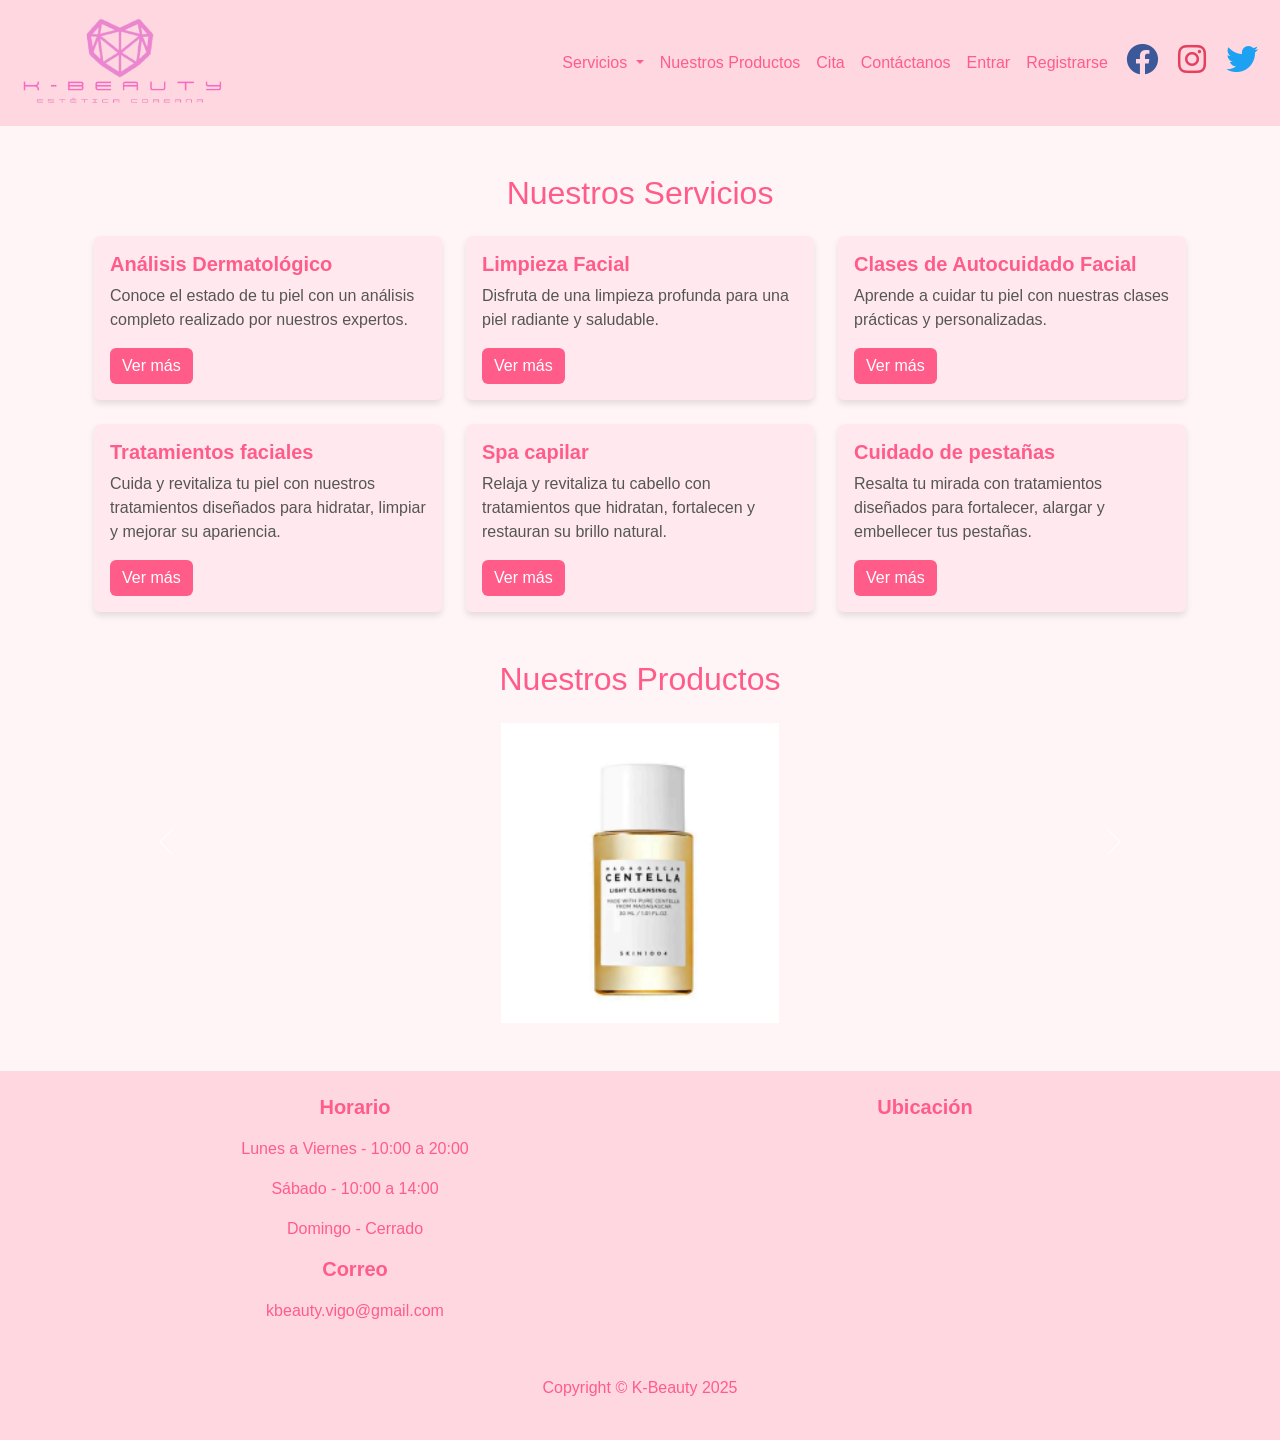
<file: index.html>
<!DOCTYPE html>
<html lang="en">

<head>
    <meta charset="UTF-8">
    <meta name="viewport" content="width=device-width, initial-scale=1.0">
    <title>K-Beauty</title>
    <link href="https://cdn.jsdelivr.net/npm/bootstrap@5.3.2/dist/css/bootstrap.min.css" rel="stylesheet">
    <link rel="stylesheet" href="styles.css">
    <link rel="stylesheet" href="https://cdnjs.cloudflare.com/ajax/libs/font-awesome/6.0.0-beta3/css/all.min.css">
</head>

<body>
    
    <nav class="navbar navbar-expand-lg navbar-light">
        <div class="container-fluid">
            <a class="navbar-brand" href="#">
                <img src="logo.png" alt="K-Beauty Logo" width="225" height="100">
            </a>
            <button class="navbar-toggler" type="button" data-bs-toggle="collapse" data-bs-target="#navbarNav"
                aria-controls="navbarNav" aria-expanded="false" aria-label="Toggle navigation">
                <span class="navbar-toggler-icon"></span>
            </button>
            <div class="collapse navbar-collapse" id="navbarNav">
                <ul class="navbar-nav ms-auto">
                    <li class="nav-item dropdown">
                        <a class="nav-link dropdown-toggle" href="#" id="facialDropdown" role="button"
                            data-bs-toggle="dropdown" aria-expanded="false">
                            Servicios
                        </a>
                        <ul class="dropdown-menu" aria-labelledby="facialDropdown">
                            <li><a class="dropdown-item" href="servicios.html">Análisis dermatológica</a></li>
                            <li><a class="dropdown-item" href="servicios.html">Limpieza facial</a></li>
                            <li><a class="dropdown-item" href="servicios.html">Clases de autocuidado facial</a></li>
                            <li><a class="dropdown-item" href="servicios.html">Tratamientos faciales</a></li>
                            <li><a class="dropdown-item" href="servicios.html">Spa capilar</a></li>
                            <li><a class="dropdown-item" href="servicios.html">Cuidado de pestañas</a></li>
                            
                        </ul>
                    </li>
                    <li class="nav-item ">
                        <a class="nav-link" href="productos.html">Nuestros Productos</a>

                    </li>
                    <li class="nav-item"><a class="nav-link" href="cita.html">Cita</a></li>
                    <li class="nav-item"><a class="nav-link" href="#footer">Contáctanos</a></li>
                    <li class="nav-item"><a class="nav-link" href="login.html">Entrar</a></li>
                    <li class="nav-item"><a class="nav-link" href="register.html">Registrarse</a></li>
                    <li class="nav-item"> <a href="https://facebook.com" target="_blank">
                            <i class="fab fa-facebook fa-2x" style="color: #3b5998; margin: 0 10px;"></i>
                        </a></li>
                    <li class="nav-item"><a href="https://instagram.com" target="_blank">
                            <i class="fab fa-instagram fa-2x" style="color: #E4405F; margin: 0 10px;"></i>
                        </a></li>
                    <li class="nav-item"> <a href="https://twitter.com" target="_blank">
                            <i class="fab fa-twitter fa-2x" style="color: #1DA1F2; margin: 0 10px;"></i>
                        </a></li>
                </ul>
            </div>
        </div>
    </nav>

   
    <div class="container my-5">
        
        <div class="container my-5">
            <h2 class="text-center mb-4">Nuestros Servicios</h2>
            <div class="row row-cols-1 row-cols-md-3 g-4">
                <div class="col">
                    <div class="card h-100">
                        
                        <div class="card-body">
                            <h5 class="card-title">Análisis Dermatológico</h5>
                            <p class="card-text">Conoce el estado de tu piel con un análisis completo realizado por nuestros expertos.</p>
                            <a href="servicios.html" class="btn btn-primary">Ver más</a>
                        </div>
                    </div>
                </div>
                <div class="col">
                    <div class="card h-100">
                        
                        <div class="card-body">
                            <h5 class="card-title">Limpieza Facial</h5>
                            <p class="card-text">Disfruta de una limpieza profunda para una piel radiante y saludable.</p>
                            <a href="servicios.html" class="btn btn-primary">Ver más</a>
                        </div>
                    </div>
                </div>
                <div class="col">
                    <div class="card h-100">
                        
                        <div class="card-body">
                            <h5 class="card-title">Clases de Autocuidado Facial</h5>
                            <p class="card-text">Aprende a cuidar tu piel con nuestras clases prácticas y personalizadas.</p>
                            <a href="servicios.html" class="btn btn-primary">Ver más</a>
                        </div>
                    </div>
                </div>
                <div class="col">
                    <div class="card h-100">
                        
                        <div class="card-body">
                            <h5 class="card-title">Tratamientos faciales</h5>
                            <p class="card-text">Cuida y revitaliza tu piel con nuestros tratamientos diseñados para hidratar, limpiar y mejorar su apariencia. </p>
                            <a href="servicios.html" class="btn btn-primary">Ver más</a>
                        </div>
                    </div>
                </div>
                <div class="col">
                    <div class="card h-100">
                        
                        <div class="card-body">
                            <h5 class="card-title">Spa capilar</h5>
                            <p class="card-text">Relaja y revitaliza tu cabello con tratamientos que hidratan, fortalecen y restauran su brillo natural. </p>
                            <a href="servicios.html" class="btn btn-primary">Ver más</a>
                        </div>
                    </div>
                </div>
                <div class="col">
                    <div class="card h-100">
                        
                        <div class="card-body">
                            <h5 class="card-title">Cuidado de pestañas</h5>
                            <p class="card-text">Resalta tu mirada con tratamientos diseñados para fortalecer, alargar y embellecer tus pestañas.</p>
                            <a href="servicios.html" class="btn btn-primary">Ver más</a>
                        </div>
                    </div>
                </div>
          
            </div>
        </div>
        
    
        
        <div id="productsCarousel" class="carousel slide" data-bs-ride="carousel">
            <h2 class="text-center mb-4">Nuestros Productos</h2>
            <div class="carousel-inner">
                <div class="carousel-item active">
                    <img src="productos/aceiteLimpiadorMadagascarCentella.png" class="d-block w-100" alt="Producto 1" onclick="window.location.href='productos.html'">
                    
                </div>
                <div class="carousel-item">
                    <img src="productos/acidoHialurónico.png" class="d-block w-100" alt="Producto 2" onclick="window.location.href='productos.html'">
                    
                </div>
                <div class="carousel-item">
                    <img src="productos/aloeSkinTonner.png" class="d-block w-100" alt="Producto 3" onclick="window.location.href='productos.html'">
                    
                </div>
                <div class="carousel-item">
                    <img src="productos/altheaSerum.png" class="d-block w-100" alt="Producto 3" onclick="window.location.href='productos.html'">
                    
                </div>
                <div class="carousel-item">
                    <img src="productos/anua AciteLimpiador.png" class="d-block w-100" alt="Producto 3" onclick="window.location.href='productos.html'">
                    
                </div>
                <div class="carousel-item">
                    <img src="productos/anua LimpiadorFacial.png" class="d-block w-100" alt="Producto 3" onclick="window.location.href='productos.html'">
                    
                </div>
                <div class="carousel-item">
                    <img src="productos/aplb.png" class="d-block w-100" alt="Producto 3" onclick="window.location.href='productos.html'">
                    
                </div>
                <div class="carousel-item">
                    <img src="productos/balsamoHandaiyan.png" class="d-block w-100" alt="Producto 3" onclick="window.location.href='productos.html'">
                    
                </div>
                <div class="carousel-item">
                    <img src="productos/balsamoLabial.png" class="d-block w-100" alt="Producto 3" onclick="window.location.href='productos.html'">
                    
                </div>
                <div class="carousel-item">
                    <img src="productos/banilaBalsamo.png" class="d-block w-100" alt="Producto 3" onclick="window.location.href='productos.html'">
                    
                </div>
                <div class="carousel-item">
                    <img src="productos/beeUltimateCream.png" class="d-block w-100" alt="Producto 3" onclick="window.location.href='productos.html'">
                    
                </div>
                <div class="carousel-item">
                    <img src="productos/blueElixirRetinol.png" class="d-block w-100" alt="Producto 3" onclick="window.location.href='productos.html'">
                    
                </div>
                <div class="carousel-item">
                    <img src="productos/bodyExfolianteKit.png" class="d-block w-100" alt="Producto 3" onclick="window.location.href='productos.html'">
                    
                </div>
                <div class="carousel-item">
                    <img src="productos/boteMedicube.png" class="d-block w-100" alt="Producto 3" onclick="window.location.href='productos.html'">
                    
                </div>
                
            </div>
            <button class="carousel-control-prev" type="button" data-bs-target="#productsCarousel" data-bs-slide="prev">
                <span class="carousel-control-prev-icon" aria-hidden="true"></span>
                <span class="visually-hidden">Anterior</span>
            </button>
            <button class="carousel-control-next" type="button" data-bs-target="#productsCarousel" data-bs-slide="next">
                <span class="carousel-control-next-icon" aria-hidden="true"></span>
                <span class="visually-hidden">Siguiente</span>
            </button>
        </div>
    </div>
    

  
    <footer id="footer" class="text-center p-4">
        <div class="container">
            <div class="row">
                <div class="col-md-6">
                    <h5>Horario</h5>
                    <p>Lunes a Viernes - 10:00 a 20:00</p>
                    <p>Sábado - 10:00 a 14:00</p>
                    <p>Domingo - Cerrado</p>
                    <h5>Correo</h5>
                    <p>kbeauty.vigo@gmail.com</p>
                </div>
                <div class="col-md-6">
                    <h5>Ubicación</h5>
                    <div class="d-flex justify-content-center">
                        <iframe
                            src="https://www.google.com/maps/embed?pb=!1m14!1m8!1m3!1d12634.724489437243!2d-8.7222!3d42.2401!3m2!1i1024!2i768!4f13.1!3m3!1m2!1s0xd2bf04a08e1b10d%3A0x1a3d56c85d2e70bc!2sAvenida%20de%20Gran%20V%C3%ADa%2039%2C%20Vigo%2C%20Pontevedra!5e0!3m2!1ses!2ses!4v1675941212839!5m2!1ses!2ses"
                            width="300" height="200" style="border:0;" allowfullscreen="" loading="lazy"></iframe>
                    </div>
                </div>
            </div>
            <div class="mt-4">
                <p>Copyright © K-Beauty 2025 </p>
               
            </div>
        </div>
    </footer>



    <script src="https://cdn.jsdelivr.net/npm/bootstrap@5.3.2/dist/js/bootstrap.bundle.min.js"></script>
</body>

</html>
</file>
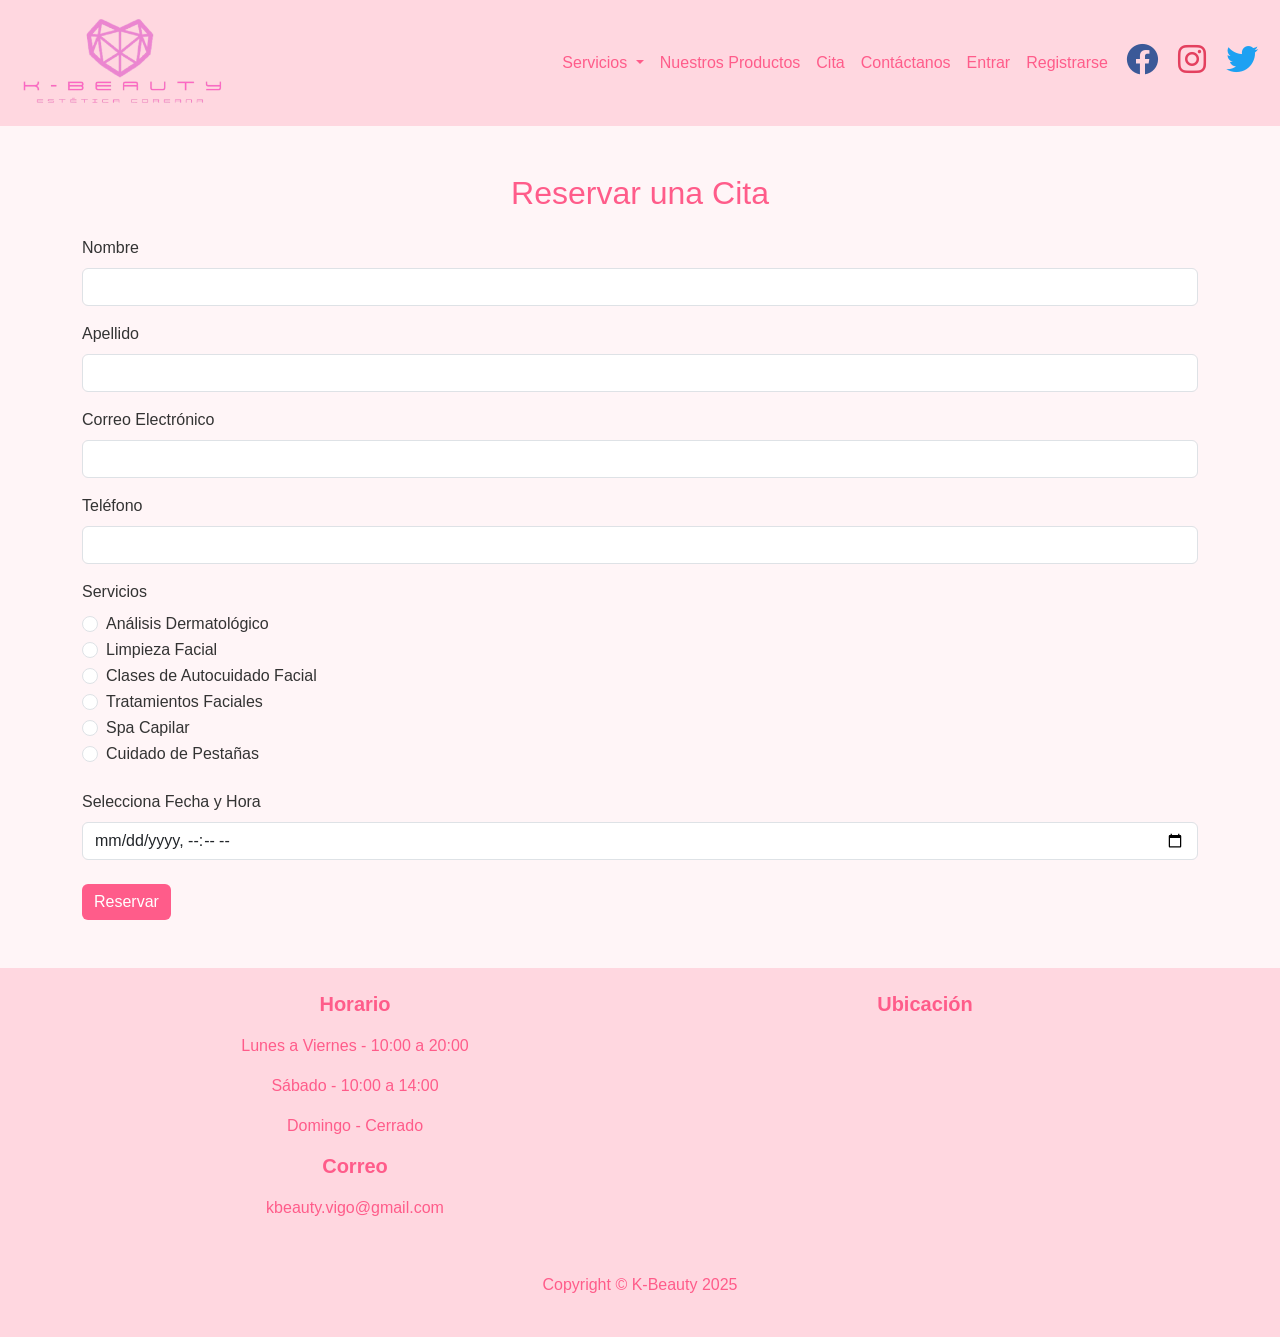
<file: cita.html>
<!DOCTYPE html>
<html lang="en">

<head>
    <meta charset="UTF-8">
    <meta name="viewport" content="width=device-width, initial-scale=1.0">
    <title>Reservar Cita</title>
    <link href="https://cdn.jsdelivr.net/npm/bootstrap@5.3.2/dist/css/bootstrap.min.css" rel="stylesheet">
    <link rel="stylesheet" href="styles.css">
    <link rel="stylesheet" href="https://cdnjs.cloudflare.com/ajax/libs/font-awesome/6.0.0-beta3/css/all.min.css">
</head>

<body>
    
    <nav class="navbar navbar-expand-lg navbar-light">
        <div class="container-fluid">
            <a class="navbar-brand" href="#">
                <img src="logo.png" alt="K-Beauty Logo" width="225" height="100">
            </a>
            <button class="navbar-toggler" type="button" data-bs-toggle="collapse" data-bs-target="#navbarNav"
                aria-controls="navbarNav" aria-expanded="false" aria-label="Toggle navigation">
                <span class="navbar-toggler-icon"></span>
            </button>
            <div class="collapse navbar-collapse" id="navbarNav">
                <ul class="navbar-nav ms-auto">
                    <li class="nav-item dropdown">
                        <a class="nav-link dropdown-toggle" href="#" id="facialDropdown" role="button"
                            data-bs-toggle="dropdown" aria-expanded="false">
                            Servicios
                        </a>
                        <ul class="dropdown-menu" aria-labelledby="facialDropdown">
                            <li><a class="dropdown-item" href="servicios.html">Análisis dermatológica</a></li>
                            <li><a class="dropdown-item" href="servicios.html">Limpieza facial</a></li>
                            <li><a class="dropdown-item" href="servicios.html">Clases de autocuidado facial</a></li>
                            <li><a class="dropdown-item" href="servicios.html">Tratamientos faciales</a></li>
                            <li><a class="dropdown-item" href="servicios.html">Spa capilar</a></li>
                            <li><a class="dropdown-item" href="servicios.html">Cuidado de pestañas</a></li>
                            
                        </ul>
                    </li>
                    <li class="nav-item ">
                        <a class="nav-link" href="productos.html">Nuestros Productos</a>

                    </li>
                    <li class="nav-item"><a class="nav-link" href="cita.html">Cita</a></li>
                    <li class="nav-item"><a class="nav-link" href="#footer">Contáctanos</a></li>
                    <li class="nav-item"><a class="nav-link" href="login.html">Entrar</a></li>
                    <li class="nav-item"><a class="nav-link" href="register.html">Registrarse</a></li>
                    <li class="nav-item"> <a href="https://facebook.com" target="_blank">
                            <i class="fab fa-facebook fa-2x" style="color: #3b5998; margin: 0 10px;"></i>
                        </a></li>
                    <li class="nav-item"><a href="https://instagram.com" target="_blank">
                            <i class="fab fa-instagram fa-2x" style="color: #E4405F; margin: 0 10px;"></i>
                        </a></li>
                    <li class="nav-item"> <a href="https://twitter.com" target="_blank">
                            <i class="fab fa-twitter fa-2x" style="color: #1DA1F2; margin: 0 10px;"></i>
                        </a></li>
                </ul>
            </div>
        </div>
    </nav>


    <div class="container my-5">
        <h2 class="text-center mb-4">Reservar una Cita</h2>
        <form id="reservationForm" class="needs-validation" novalidate>
            <div class="mb-3">
                <label for="firstName" class="form-label">Nombre</label>
                <input type="text" class="form-control" id="firstName" name="firstName" required>
                <div class="invalid-feedback">Por favor, ingresa tu nombre.</div>
            </div>
            <div class="mb-3">
                <label for="lastName" class="form-label">Apellido</label>
                <input type="text" class="form-control" id="lastName" name="lastName" required>
                <div class="invalid-feedback">Por favor, ingresa tu apellido.</div>
            </div>
            <div class="mb-3">
                <label for="email" class="form-label">Correo Electrónico</label>
                <input type="email" class="form-control" id="email" name="email" required>
                <div class="invalid-feedback">Por favor, ingresa un correo válido.</div>
            </div>
            <div class="mb-3">
                <label for="phone" class="form-label">Teléfono</label>
                <input type="tel" class="form-control" id="phone" name="phone" required>
                <div class="invalid-feedback">Por favor, ingresa un número de teléfono.</div>
            </div>
            <div class="mb-4">
                <label class="form-label">Servicios</label>
                <div>
                    <div class="form-check">
                        <input class="form-check-input" type="radio" name="service" id="analysis" value="Análisis Dermatológico" required>
                        <label class="form-check-label" for="analysis">Análisis Dermatológico</label>
                    </div>
                    <div class="form-check">
                        <input class="form-check-input" type="radio" name="service" id="facialCleaning" value="Limpieza Facial">
                        <label class="form-check-label" for="facialCleaning">Limpieza Facial</label>
                    </div>
                    <div class="form-check">
                        <input class="form-check-input" type="radio" name="service" id="selfCare" value="Clases de Autocuidado Facial">
                        <label class="form-check-label" for="selfCare">Clases de Autocuidado Facial</label>
                    </div>
                    <div class="form-check">
                        <input class="form-check-input" type="radio" name="service" id="treatment" value="Tratamientos Faciales">
                        <label class="form-check-label" for="treatment">Tratamientos Faciales</label>
                    </div>
                    <div class="form-check">
                        <input class="form-check-input" type="radio" name="service" id="spa" value="Spa Capilar">
                        <label class="form-check-label" for="spa">Spa Capilar</label>
                    </div>
                    <div class="form-check">
                        <input class="form-check-input" type="radio" name="service" id="lashes" value="Cuidado de Pestañas">
                        <label class="form-check-label" for="lashes">Cuidado de Pestañas</label>
                    </div>
                </div>
                <div class="invalid-feedback">Por favor, selecciona un servicio.</div>
            </div>
            <div class="mb-4">
                <label for="appointmentDate" class="form-label">Selecciona Fecha y Hora</label>
                <input type="datetime-local" class="form-control" id="appointmentDate" name="appointmentDate" required>
                <div class="invalid-feedback">Por favor, selecciona una fecha y hora.</div>
            </div>
            <button type="submit" class="btn btn-primary">Reservar</button>
        </form>
    </div>

    <!-- Footer -->
    <footer id="footer" class="text-center p-4">
        <div class="container">
            <div class="row">
                <div class="col-md-6">
                    <h5>Horario</h5>
                    <p>Lunes a Viernes - 10:00 a 20:00</p>
                    <p>Sábado - 10:00 a 14:00</p>
                    <p>Domingo - Cerrado</p>
                    <h5>Correo</h5>
                    <p>kbeauty.vigo@gmail.com</p>
                </div>
                <div class="col-md-6">
                    <h5>Ubicación</h5>
                    <div class="d-flex justify-content-center">
                        <iframe
                            src="https://www.google.com/maps/embed?pb=!1m14!1m8!1m3!1d12634.724489437243!2d-8.7222!3d42.2401!3m2!1i1024!2i768!4f13.1!3m3!1m2!1s0xd2bf04a08e1b10d%3A0x1a3d56c85d2e70bc!2sAvenida%20de%20Gran%20V%C3%ADa%2039%2C%20Vigo%2C%20Pontevedra!5e0!3m2!1ses!2ses!4v1675941212839!5m2!1ses!2ses"
                            width="300" height="200" style="border:0;" allowfullscreen="" loading="lazy"></iframe>
                    </div>
                </div>
            </div>
            <div class="mt-4">
                <p>Copyright © K-Beauty 2025 </p>
               
            </div>
        </div>
    </footer>

    <script src="https://cdn.jsdelivr.net/npm/bootstrap@5.3.2/dist/js/bootstrap.bundle.min.js"></script>
    <script>
        const appointmentForm = document.getElementById("appointment-form");
        const fechaInput = document.getElementById("fecha");

        fechaInput.addEventListener("input", (event) => {
            const selectedDate = new Date(fechaInput.value);
            const day = selectedDate.getDay(); // 0 = Domingo, 1 = Lunes, ..., 6 = Sábado
            const hour = selectedDate.getHours();

            if (
                (day === 0) || // Domingo cerrado
                (day === 6 && (hour < 10 || hour >= 14)) || // Sábados: 10-14
                (day >= 1 && day <= 5 && (hour < 10 || hour >= 20)) // Lunes a Viernes: 10-20
            ) {
                alert("La hora seleccionada no está dentro del horario de atención. Por favor, elige otra hora.");
                fechaInput.value = ""; // Resetea el campo
            }
        });

        appointmentForm.addEventListener("submit", (event) => {
            event.preventDefault();
            alert("Tu cita ha sido reservada exitosamente.");
            appointmentForm.reset();
        });
    </script>
</body>

</html>
</file>
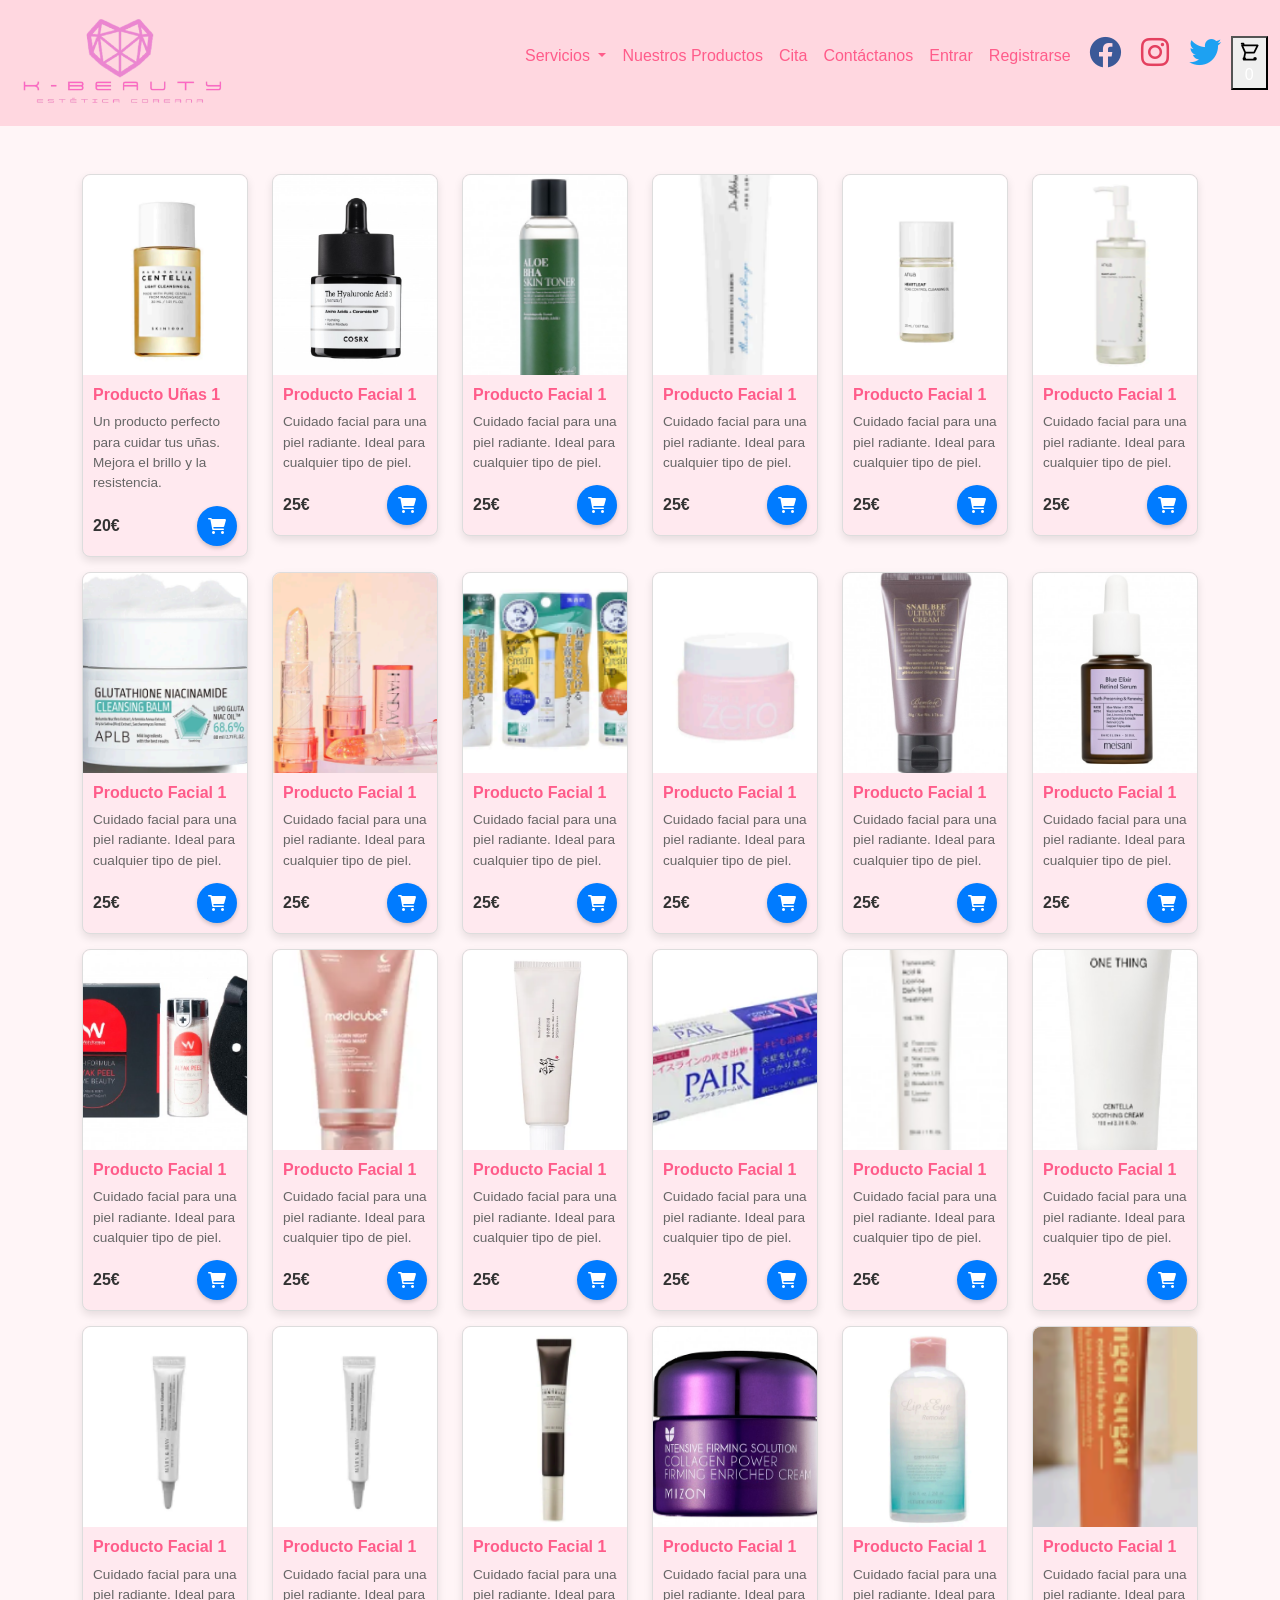
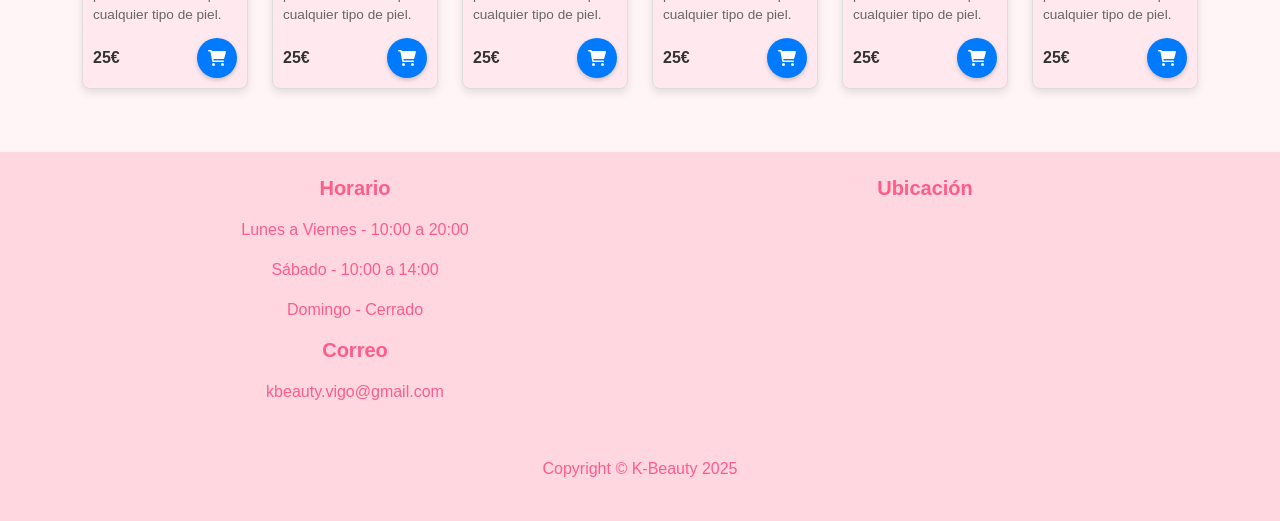
<file: productos.html>
<!DOCTYPE html>
<html lang="en">

<head>
    <meta charset="UTF-8">
    <meta name="viewport" content="width=device-width, initial-scale=1.0">
    <title>Nuestros Productos</title>
    <link href="https://cdn.jsdelivr.net/npm/bootstrap@5.3.2/dist/css/bootstrap.min.css" rel="stylesheet">
    <link rel="stylesheet" href="styles.css">
    <link rel="stylesheet" href="https://cdnjs.cloudflare.com/ajax/libs/font-awesome/6.0.0-beta3/css/all.min.css">
</head>

<body>
    <nav class="navbar navbar-expand-lg navbar-light">
        <div class="container-fluid">
            <a class="navbar-brand" href="index.html">
                <img src="logo.png" alt="K-Beauty Logo" width="225" height="100">
            </a>
            <button class="navbar-toggler" type="button" data-bs-toggle="collapse" data-bs-target="#navbarNav"
                aria-controls="navbarNav" aria-expanded="false" aria-label="Toggle navigation">
                <span class="navbar-toggler-icon"></span>
            </button>
            <div class="collapse navbar-collapse" id="navbarNav">
                <ul class="navbar-nav ms-auto">
                    <li class="nav-item dropdown">
                        <a class="nav-link dropdown-toggle" href="#" id="facialDropdown" role="button"
                            data-bs-toggle="dropdown" aria-expanded="false">
                            Servicios
                        </a>
                        <ul class="dropdown-menu" aria-labelledby="facialDropdown">
                            <li><a class="dropdown-item" href="servicios.html">Análisis dermatológica</a></li>
                            <li><a class="dropdown-item" href="servicios.html">Limpieza facial</a></li>
                            <li><a class="dropdown-item" href="servicios.html">Clases de autocuidado facial</a></li>
                            <li><a class="dropdown-item" href="servicios.html">Tratamientos faciales</a></li>
                            <li><a class="dropdown-item" href="servicios.html">Spa capilar</a></li>
                            <li><a class="dropdown-item" href="servicios.html">Cuidado de pestañas</a></li>

                        </ul>
                    </li>
                    <li class="nav-item ">
                        <a class="nav-link" href="productos.html">Nuestros Productos</a>

                    </li>
                    <li class="nav-item"><a class="nav-link" href="cita.html">Cita</a></li>
                    <li class="nav-item"><a class="nav-link" href="#footer">Contáctanos</a></li>
                    <li class="nav-item"><a class="nav-link" href="login.html">Entrar</a></li>
                    <li class="nav-item"><a class="nav-link" href="register.html">Registrarse</a></li>
                    <li class="nav-item"> <a href="https://facebook.com" target="_blank">
                            <i class="fab fa-facebook fa-2x" style="color: #3b5998; margin: 0 10px;"></i>
                        </a></li>
                    <li class="nav-item"><a href="https://instagram.com" target="_blank">
                            <i class="fab fa-instagram fa-2x" style="color: #E4405F; margin: 0 10px;"></i>
                        </a></li>
                    <li class="nav-item"> <a href="https://twitter.com" target="_blank">
                            <i class="fab fa-twitter fa-2x" style="color: #1DA1F2; margin: 0 10px;"></i>
                        </a></li>
                    <li>
                        <button id="cart-button" class="relative" data-bs-toggle="modal" data-bs-target="#cart-modal">
                            <svg xmlns="http://www.w3.org/2000/svg" class="h-6 w-6 text-gray-800 hover:text-gray-600"
                                fill="none" viewBox="0 0 24 24" stroke="currentColor">
                                <path stroke-linecap="round" stroke-linejoin="round" stroke-width="2"
                                    d="M3 3h2l.4 2M7 13h10l4-8H5.4m-2 0L7 13m0 0l-1.6 8H18m0 0H6.4M18 21a1 1 0 100-2 1 1 0 000 2zm-12 0a1 1 0 100-2 1 1 0 000 2z" />
                            </svg>
                            <span id="cart-count"
                                class="absolute top-0 right-0 bg-red-500 text-white rounded-full text-xs px-1">0</span>
                        </button>

                    </li>
                </ul>
            </div>
        </div>
    </nav>



    <div class="container my-5">
        <div class="row">

            <div class="col-md-2 col-sm-4 col-6">
                <div class="card product-card">
                    <img src="productos/aceiteLimpiadorMadagascarCentella.png" class="card-img-top"
                        alt="Producto de uñas">
                    <div class="card-body">
                        <h5 class="card-title">Producto Uñas 1</h5>
                        <p class="card-text">Un producto perfecto para cuidar tus uñas. Mejora el brillo y la
                            resistencia.</p>
                        <div class="d-flex justify-content-between align-items-center">
                            <span class="price">20€</span>
                            <button class="btn btn-primary add-to-cart">
                                <i class="fas fa-shopping-cart"></i>
                            </button>
                        </div>
                    </div>
                </div>
            </div>


            <div class="col-md-2 col-sm-4 col-6">
                <div class="card product-card">
                    <img src="productos/acidoHialurónico.png" class="card-img-top" alt="Producto facial">
                    <div class="card-body">
                        <h5 class="card-title">Producto Facial 1</h5>
                        <p class="card-text">Cuidado facial para una piel radiante. Ideal para cualquier tipo de piel.
                        </p>
                        <div class="d-flex justify-content-between align-items-center">
                            <span class="price">25€</span>
                            <button class="btn btn-primary add-to-cart">
                                <i class="fas fa-shopping-cart"></i>
                            </button>
                        </div>
                    </div>
                </div>
            </div>
            <div class="col-md-2 col-sm-4 col-6">
                <div class="card product-card">
                    <img src="productos/aloeSkinTonner.png" class="card-img-top" alt="Producto facial">
                    <div class="card-body">
                        <h5 class="card-title">Producto Facial 1</h5>
                        <p class="card-text">Cuidado facial para una piel radiante. Ideal para cualquier tipo de piel.
                        </p>
                        <div class="d-flex justify-content-between align-items-center">
                            <span class="price">25€</span>
                            <button class="btn btn-primary add-to-cart">
                                <i class="fas fa-shopping-cart"></i>
                            </button>
                        </div>
                    </div>
                </div>
            </div>
            <div class="col-md-2 col-sm-4 col-6">
                <div class="card product-card">
                    <img src="productos/altheaSerum.png" class="card-img-top" alt="Producto facial">
                    <div class="card-body">
                        <h5 class="card-title">Producto Facial 1</h5>
                        <p class="card-text">Cuidado facial para una piel radiante. Ideal para cualquier tipo de piel.
                        </p>
                        <div class="d-flex justify-content-between align-items-center">
                            <span class="price">25€</span>
                            <button class="btn btn-primary add-to-cart">
                                <i class="fas fa-shopping-cart"></i>
                            </button>
                        </div>
                    </div>
                </div>
            </div>
            <div class="col-md-2 col-sm-4 col-6">
                <div class="card product-card">
                    <img src="productos/anua AciteLimpiador.png" class="card-img-top" alt="Producto facial">
                    <div class="card-body">
                        <h5 class="card-title">Producto Facial 1</h5>
                        <p class="card-text">Cuidado facial para una piel radiante. Ideal para cualquier tipo de piel.
                        </p>
                        <div class="d-flex justify-content-between align-items-center">
                            <span class="price">25€</span>
                            <button class="btn btn-primary add-to-cart">
                                <i class="fas fa-shopping-cart"></i>
                            </button>
                        </div>
                    </div>
                </div>
            </div>
            <div class="col-md-2 col-sm-4 col-6">
                <div class="card product-card">
                    <img src="productos/anua LimpiadorFacial.png" class="card-img-top" alt="Producto facial">
                    <div class="card-body">
                        <h5 class="card-title">Producto Facial 1</h5>
                        <p class="card-text">Cuidado facial para una piel radiante. Ideal para cualquier tipo de piel.
                        </p>
                        <div class="d-flex justify-content-between align-items-center">
                            <span class="price">25€</span>
                            <button class="btn btn-primary add-to-cart">
                                <i class="fas fa-shopping-cart"></i>
                            </button>
                        </div>
                    </div>
                </div>
            </div>
            <div class="col-md-2 col-sm-4 col-6">
                <div class="card product-card">
                    <img src="productos/aplb.png" class="card-img-top" alt="Producto facial">
                    <div class="card-body">
                        <h5 class="card-title">Producto Facial 1</h5>
                        <p class="card-text">Cuidado facial para una piel radiante. Ideal para cualquier tipo de piel.
                        </p>
                        <div class="d-flex justify-content-between align-items-center">
                            <span class="price">25€</span>
                            <button class="btn btn-primary add-to-cart">
                                <i class="fas fa-shopping-cart"></i>
                            </button>
                        </div>
                    </div>
                </div>
            </div>
            <div class="col-md-2 col-sm-4 col-6">
                <div class="card product-card">
                    <img src="productos/balsamoHandaiyan.png" class="card-img-top" alt="Producto facial">
                    <div class="card-body">
                        <h5 class="card-title">Producto Facial 1</h5>
                        <p class="card-text">Cuidado facial para una piel radiante. Ideal para cualquier tipo de piel.
                        </p>
                        <div class="d-flex justify-content-between align-items-center">
                            <span class="price">25€</span>
                            <button class="btn btn-primary add-to-cart">
                                <i class="fas fa-shopping-cart"></i>
                            </button>
                        </div>
                    </div>
                </div>
            </div>
            <div class="col-md-2 col-sm-4 col-6">
                <div class="card product-card">
                    <img src="productos/balsamoLabial.png" class="card-img-top" alt="Producto facial">
                    <div class="card-body">
                        <h5 class="card-title">Producto Facial 1</h5>
                        <p class="card-text">Cuidado facial para una piel radiante. Ideal para cualquier tipo de piel.
                        </p>
                        <div class="d-flex justify-content-between align-items-center">
                            <span class="price">25€</span>
                            <button class="btn btn-primary add-to-cart">
                                <i class="fas fa-shopping-cart"></i>
                            </button>
                        </div>
                    </div>
                </div>
            </div>
            <div class="col-md-2 col-sm-4 col-6">
                <div class="card product-card">
                    <img src="productos/banilaBalsamo.png" class="card-img-top" alt="Producto facial">
                    <div class="card-body">
                        <h5 class="card-title">Producto Facial 1</h5>
                        <p class="card-text">Cuidado facial para una piel radiante. Ideal para cualquier tipo de piel.
                        </p>
                        <div class="d-flex justify-content-between align-items-center">
                            <span class="price">25€</span>
                            <button class="btn btn-primary add-to-cart">
                                <i class="fas fa-shopping-cart"></i>
                            </button>
                        </div>
                    </div>
                </div>
            </div>
            <div class="col-md-2 col-sm-4 col-6">
                <div class="card product-card">
                    <img src="productos/beeUltimateCream.png" class="card-img-top" alt="Producto facial">
                    <div class="card-body">
                        <h5 class="card-title">Producto Facial 1</h5>
                        <p class="card-text">Cuidado facial para una piel radiante. Ideal para cualquier tipo de piel.
                        </p>
                        <div class="d-flex justify-content-between align-items-center">
                            <span class="price">25€</span>
                            <button class="btn btn-primary add-to-cart">
                                <i class="fas fa-shopping-cart"></i>
                            </button>
                        </div>
                    </div>
                </div>
            </div>
            <div class="col-md-2 col-sm-4 col-6">
                <div class="card product-card">
                    <img src="productos/blueElixirRetinol.png" class="card-img-top" alt="Producto facial">
                    <div class="card-body">
                        <h5 class="card-title">Producto Facial 1</h5>
                        <p class="card-text">Cuidado facial para una piel radiante. Ideal para cualquier tipo de piel.
                        </p>
                        <div class="d-flex justify-content-between align-items-center">
                            <span class="price">25€</span>
                            <button class="btn btn-primary add-to-cart">
                                <i class="fas fa-shopping-cart"></i>
                            </button>
                        </div>
                    </div>
                </div>
            </div>
            <div class="col-md-2 col-sm-4 col-6">
                <div class="card product-card">
                    <img src="productos/bodyExfolianteKit.png" class="card-img-top" alt="Producto facial">
                    <div class="card-body">
                        <h5 class="card-title">Producto Facial 1</h5>
                        <p class="card-text">Cuidado facial para una piel radiante. Ideal para cualquier tipo de piel.
                        </p>
                        <div class="d-flex justify-content-between align-items-center">
                            <span class="price">25€</span>
                            <button class="btn btn-primary add-to-cart">
                                <i class="fas fa-shopping-cart"></i>
                            </button>
                        </div>
                    </div>
                </div>
            </div>
            <div class="col-md-2 col-sm-4 col-6">
                <div class="card product-card">
                    <img src="productos/boteMedicube.png" class="card-img-top" alt="Producto facial">
                    <div class="card-body">
                        <h5 class="card-title">Producto Facial 1</h5>
                        <p class="card-text">Cuidado facial para una piel radiante. Ideal para cualquier tipo de piel.
                        </p>
                        <div class="d-flex justify-content-between align-items-center">
                            <span class="price">25€</span>
                            <button class="btn btn-primary add-to-cart">
                                <i class="fas fa-shopping-cart"></i>
                            </button>
                        </div>
                    </div>
                </div>
            </div>
            <div class="col-md-2 col-sm-4 col-6">
                <div class="card product-card">
                    <img src="productos/crema1.png" class="card-img-top" alt="Producto facial">
                    <div class="card-body">
                        <h5 class="card-title">Producto Facial 1</h5>
                        <p class="card-text">Cuidado facial para una piel radiante. Ideal para cualquier tipo de piel.
                        </p>
                        <div class="d-flex justify-content-between align-items-center">
                            <span class="price">25€</span>
                            <button class="btn btn-primary add-to-cart">
                                <i class="fas fa-shopping-cart"></i>
                            </button>
                        </div>
                    </div>
                </div>
            </div>
            <div class="col-md-2 col-sm-4 col-6">
                <div class="card product-card">
                    <img src="productos/cremaAcneHidratante.png" class="card-img-top" alt="Producto facial">
                    <div class="card-body">
                        <h5 class="card-title">Producto Facial 1</h5>
                        <p class="card-text">Cuidado facial para una piel radiante. Ideal para cualquier tipo de piel.
                        </p>
                        <div class="d-flex justify-content-between align-items-center">
                            <span class="price">25€</span>
                            <button class="btn btn-primary add-to-cart">
                                <i class="fas fa-shopping-cart"></i>
                            </button>
                        </div>
                    </div>
                </div>
            </div>
            <div class="col-md-2 col-sm-4 col-6">
                <div class="card product-card">
                    <img src="productos/cremaAntimanchas.png" class="card-img-top" alt="Producto facial">
                    <div class="card-body">
                        <h5 class="card-title">Producto Facial 1</h5>
                        <p class="card-text">Cuidado facial para una piel radiante. Ideal para cualquier tipo de piel.
                        </p>
                        <div class="d-flex justify-content-between align-items-center">
                            <span class="price">25€</span>
                            <button class="btn btn-primary add-to-cart">
                                <i class="fas fa-shopping-cart"></i>
                            </button>
                        </div>
                    </div>
                </div>
            </div>
            <div class="col-md-2 col-sm-4 col-6">
                <div class="card product-card">
                    <img src="productos/cremaCalmante.png" class="card-img-top" alt="Producto facial">
                    <div class="card-body">
                        <h5 class="card-title">Producto Facial 1</h5>
                        <p class="card-text">Cuidado facial para una piel radiante. Ideal para cualquier tipo de piel.
                        </p>
                        <div class="d-flex justify-content-between align-items-center">
                            <span class="price">25€</span>
                            <button class="btn btn-primary add-to-cart">
                                <i class="fas fa-shopping-cart"></i>
                            </button>
                        </div>
                    </div>
                </div>
            </div>
            <div class="col-md-2 col-sm-4 col-6">
                <div class="card product-card">
                    <img src="productos/cremaOjos Mary&May.png" class="card-img-top" alt="Producto facial">
                    <div class="card-body">
                        <h5 class="card-title">Producto Facial 1</h5>
                        <p class="card-text">Cuidado facial para una piel radiante. Ideal para cualquier tipo de piel.
                        </p>
                        <div class="d-flex justify-content-between align-items-center">
                            <span class="price">25€</span>
                            <button class="btn btn-primary add-to-cart">
                                <i class="fas fa-shopping-cart"></i>
                            </button>
                        </div>
                    </div>
                </div>
            </div>
            <div class="col-md-2 col-sm-4 col-6">
                <div class="card product-card">
                    <img src="productos/cremaOjos Mary&May.png" class="card-img-top" alt="Producto facial">
                    <div class="card-body">
                        <h5 class="card-title">Producto Facial 1</h5>
                        <p class="card-text">Cuidado facial para una piel radiante. Ideal para cualquier tipo de piel.
                        </p>
                        <div class="d-flex justify-content-between align-items-center">
                            <span class="price">25€</span>
                            <button class="btn btn-primary add-to-cart">
                                <i class="fas fa-shopping-cart"></i>
                            </button>
                        </div>
                    </div>
                </div>
            </div>
            <div class="col-md-2 col-sm-4 col-6">
                <div class="card product-card">
                    <img src="productos/cremaOjosCentella.png" class="card-img-top" alt="Producto facial">
                    <div class="card-body">
                        <h5 class="card-title">Producto Facial 1</h5>
                        <p class="card-text">Cuidado facial para una piel radiante. Ideal para cualquier tipo de piel.
                        </p>
                        <div class="d-flex justify-content-between align-items-center">
                            <span class="price">25€</span>
                            <button class="btn btn-primary add-to-cart">
                                <i class="fas fa-shopping-cart"></i>
                            </button>
                        </div>
                    </div>
                </div>
            </div>
            <div class="col-md-2 col-sm-4 col-6">
                <div class="card product-card">
                    <img src="productos/cremaReafirmante.png" class="card-img-top" alt="Producto facial">
                    <div class="card-body">
                        <h5 class="card-title">Producto Facial 1</h5>
                        <p class="card-text">Cuidado facial para una piel radiante. Ideal para cualquier tipo de piel.
                        </p>
                        <div class="d-flex justify-content-between align-items-center">
                            <span class="price">25€</span>
                            <button class="btn btn-primary add-to-cart">
                                <i class="fas fa-shopping-cart"></i>
                            </button>
                        </div>
                    </div>
                </div>
            </div>
            <div class="col-md-2 col-sm-4 col-6">
                <div class="card product-card">
                    <img src="productos/etude remover.png" class="card-img-top" alt="Producto facial">
                    <div class="card-body">
                        <h5 class="card-title">Producto Facial 1</h5>
                        <p class="card-text">Cuidado facial para una piel radiante. Ideal para cualquier tipo de piel.
                        </p>
                        <div class="d-flex justify-content-between align-items-center">
                            <span class="price">25€</span>
                            <button class="btn btn-primary add-to-cart">
                                <i class="fas fa-shopping-cart"></i>
                            </button>
                        </div>
                    </div>
                </div>
            </div>
            <div class="col-md-2 col-sm-4 col-6">
                <div class="card product-card">
                    <img src="productos/etudeGringer.png" class="card-img-top" alt="Producto facial">
                    <div class="card-body">
                        <h5 class="card-title">Producto Facial 1</h5>
                        <p class="card-text">Cuidado facial para una piel radiante. Ideal para cualquier tipo de piel.
                        </p>
                        <div class="d-flex justify-content-between align-items-center">
                            <span class="price">25€</span>
                            <button class="btn btn-primary add-to-cart">
                                <i class="fas fa-shopping-cart"></i>
                            </button>
                        </div>
                    </div>
                </div>
            </div>


        </div>
    </div>



    <footer id="footer" class="text-center p-4">
        <div class="container">
            <div class="row">
                <div class="col-md-6">
                    <h5>Horario</h5>
                    <p>Lunes a Viernes - 10:00 a 20:00</p>
                    <p>Sábado - 10:00 a 14:00</p>
                    <p>Domingo - Cerrado</p>
                    <h5>Correo</h5>
                    <p>kbeauty.vigo@gmail.com</p>
                </div>
                <div class="col-md-6">
                    <h5>Ubicación</h5>
                    <div class="d-flex justify-content-center">
                        <iframe
                            src="https://www.google.com/maps/embed?pb=!1m14!1m8!1m3!1d12634.724489437243!2d-8.7222!3d42.2401!3m2!1i1024!2i768!4f13.1!3m3!1m2!1s0xd2bf04a08e1b10d%3A0x1a3d56c85d2e70bc!2sAvenida%20de%20Gran%20V%C3%ADa%2039%2C%20Vigo%2C%20Pontevedra!5e0!3m2!1ses!2ses!4v1675941212839!5m2!1ses!2ses"
                            width="300" height="200" style="border:0;" allowfullscreen="" loading="lazy"></iframe>
                    </div>
                </div>
            </div>
            <div class="mt-4">
                <p>Copyright © K-Beauty 2025 </p>

            </div>
        </div>
    </footer>

    <div id="cart-modal" class="modal fade" tabindex="-1" role="dialog">
        <div class="modal-dialog" role="document">
            <div class="modal-content">
                <div class="modal-header">
                    <h5 class="modal-title">Tu Cesta</h5>
                    <button type="button" class="btn-close" data-bs-dismiss="modal" aria-label="Close"></button>
                </div>
                <div class="modal-body">
                    <p id="cart-items">No hay productos en la cesta.</p>
                    <p id="total-price">Total: 0€</p>
                </div>
                <div class="modal-footer">
                    
                    <button id="empty-cart" class="btn btn-danger">Vaciar Cesta</button>
                    <button id="checkout" class="btn btn-success">Finalizar Compra</button>
                </div>
            </div>
        </div>
    </div>

    <script>
        // Variables para la cesta
        const cart = [];
        const cartCount = document.getElementById('cart-count');
        const cartItems = document.getElementById('cart-items');
        const totalPrice = document.getElementById('total-price');

        // Añadir productos a la cesta
        document.querySelectorAll('.add-to-cart').forEach(button => {
            button.addEventListener('click', () => {
                // Encontrar el contenedor del producto correspondiente al botón
                const productCard = button.closest('.card-body');
                if (!productCard) {
                    console.error('No se pudo encontrar el contenedor del producto.');
                    return;
                }

                // Obtener el nombre y el precio del producto
                const productName = productCard.querySelector('.card-title')?.textContent.trim();
                const productPriceText = productCard.querySelector('.price')?.textContent.trim();

                if (!productName || !productPriceText) {
                    console.error('Faltan datos del producto.');
                    return;
                }

                const productPrice = parseFloat(productPriceText.replace('€', ''));
                if (isNaN(productPrice)) {
                    console.error('Precio del producto no válido.');
                    return;
                }

                // Comprobar si el producto ya está en la cesta
                const existingProduct = cart.find(item => item.name === productName);
                if (existingProduct) {
                    existingProduct.quantity += 1; // Incrementar cantidad
                } else {
                    // Añadir nuevo producto
                    cart.push({ name: productName, price: productPrice, quantity: 1 });
                }

                updateCartDisplay(); // Actualizar visualización
            });
        });

        // Actualizar la visualización de la cesta
        function updateCartDisplay() {
            cartCount.textContent = cart.reduce((total, item) => total + item.quantity, 0); // Actualizar contador

            // Mostrar productos en el modal
            if (cart.length > 0) {
                cartItems.innerHTML = cart.map(item => `
            <p>${item.name} - ${item.quantity} x ${item.price}€ = ${(item.quantity * item.price).toFixed(2)}€</p>
        `).join('');
                const total = cart.reduce((sum, item) => sum + (item.price * item.quantity), 0);
                totalPrice.textContent = `Total: ${total.toFixed(2)}€`;
            } else {
                cartItems.textContent = 'No hay productos en la cesta.';
                totalPrice.textContent = 'Total: 0€';
            }
        }
       


        // Vaciar cesta
        document.getElementById('empty-cart').addEventListener('click', () => {
            cart.length = 0; // Vaciar el array de la cesta
            updateCartDisplay(); // Actualizar la visualización
        });

        // Finalizar compra
        document.getElementById('checkout').addEventListener('click', () => {
            if (cart.length === 0) {
                alert('La cesta está vacía.');
                return;
            }
            const productList = cart.map(item => `${item.quantity} x ${item.name} - ${item.price}€`).join('\n');
            const total = cart.reduce((sum, item) => sum + (item.price * item.quantity), 0);
            alert(`Gracias por tu compra:\n\n${productList}\n\nPrecio total: ${total.toFixed(2)}€`);
            cart.length = 0; // Vaciar la cesta después de la compra
            updateCartDisplay();
        });

    </script>






    <script src="https://cdn.jsdelivr.net/npm/bootstrap@5.3.2/dist/js/bootstrap.bundle.min.js"></script>
</body>

</html>
</file>
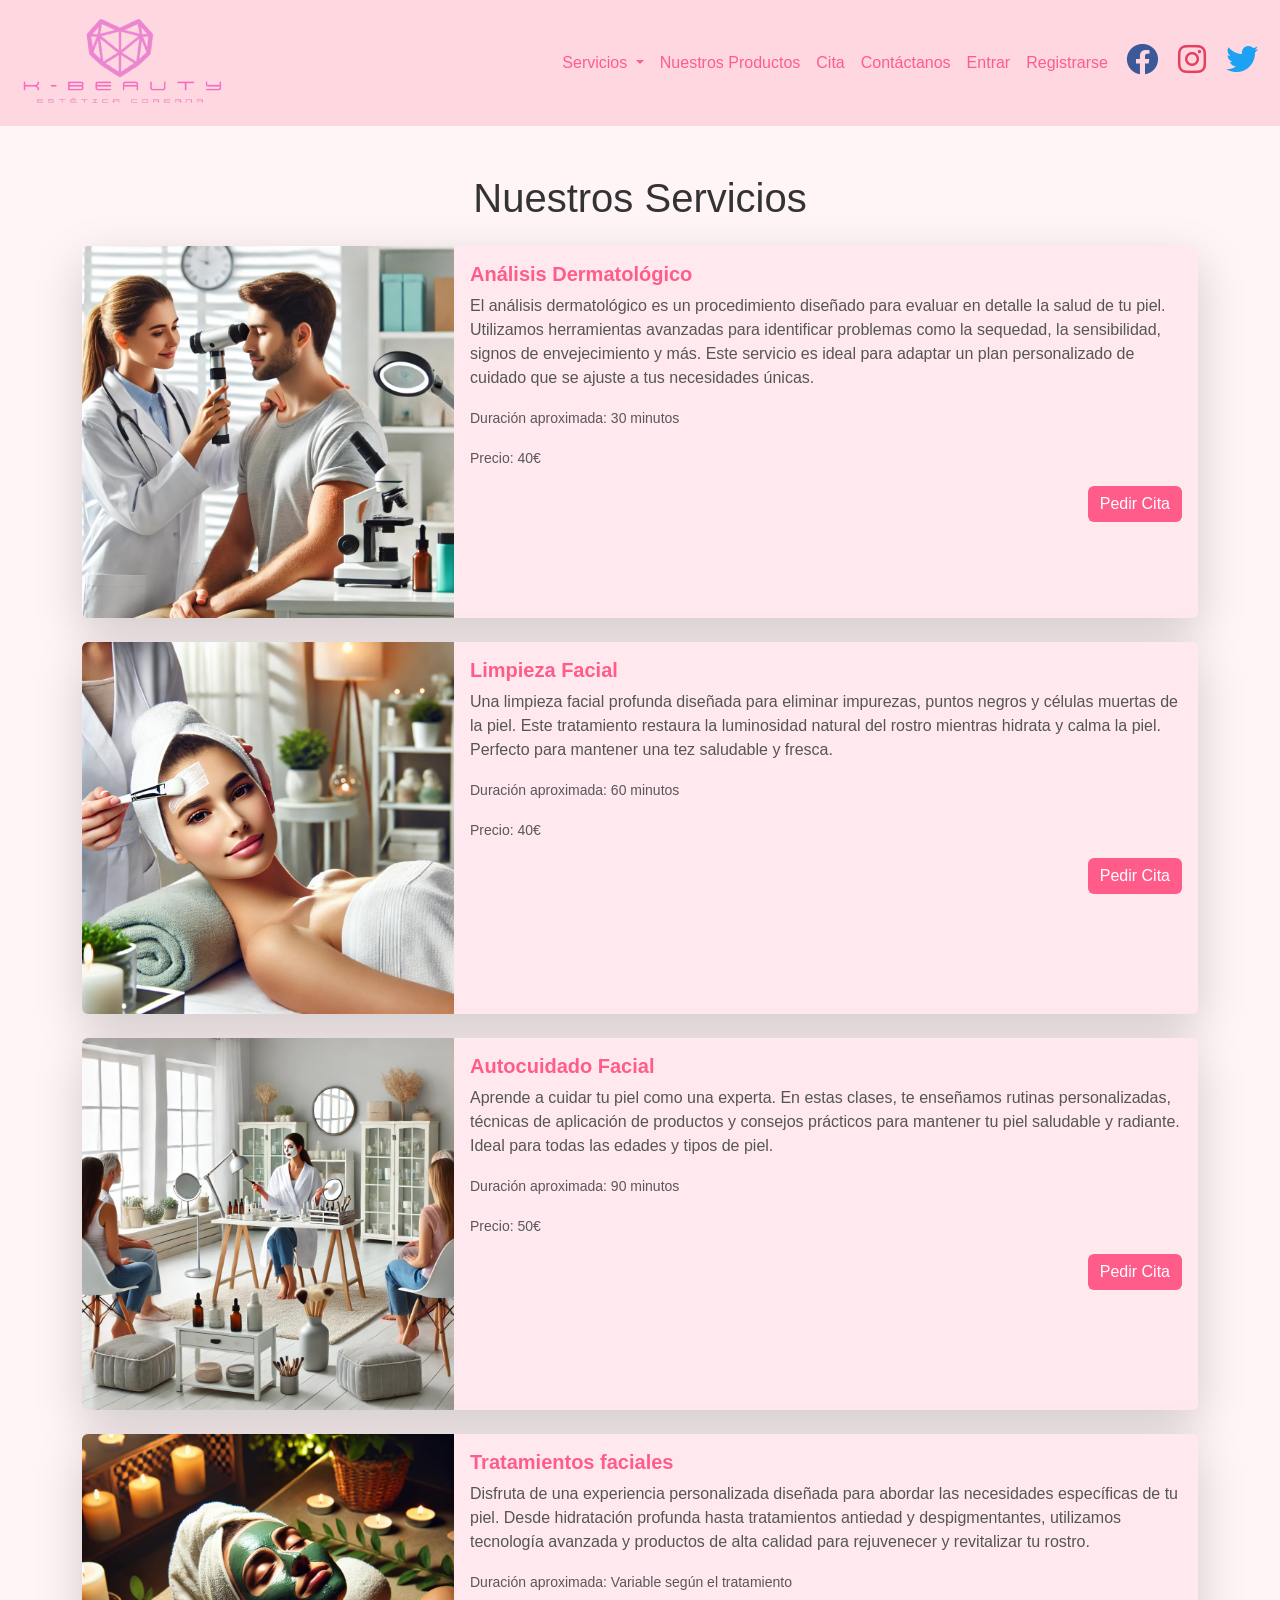
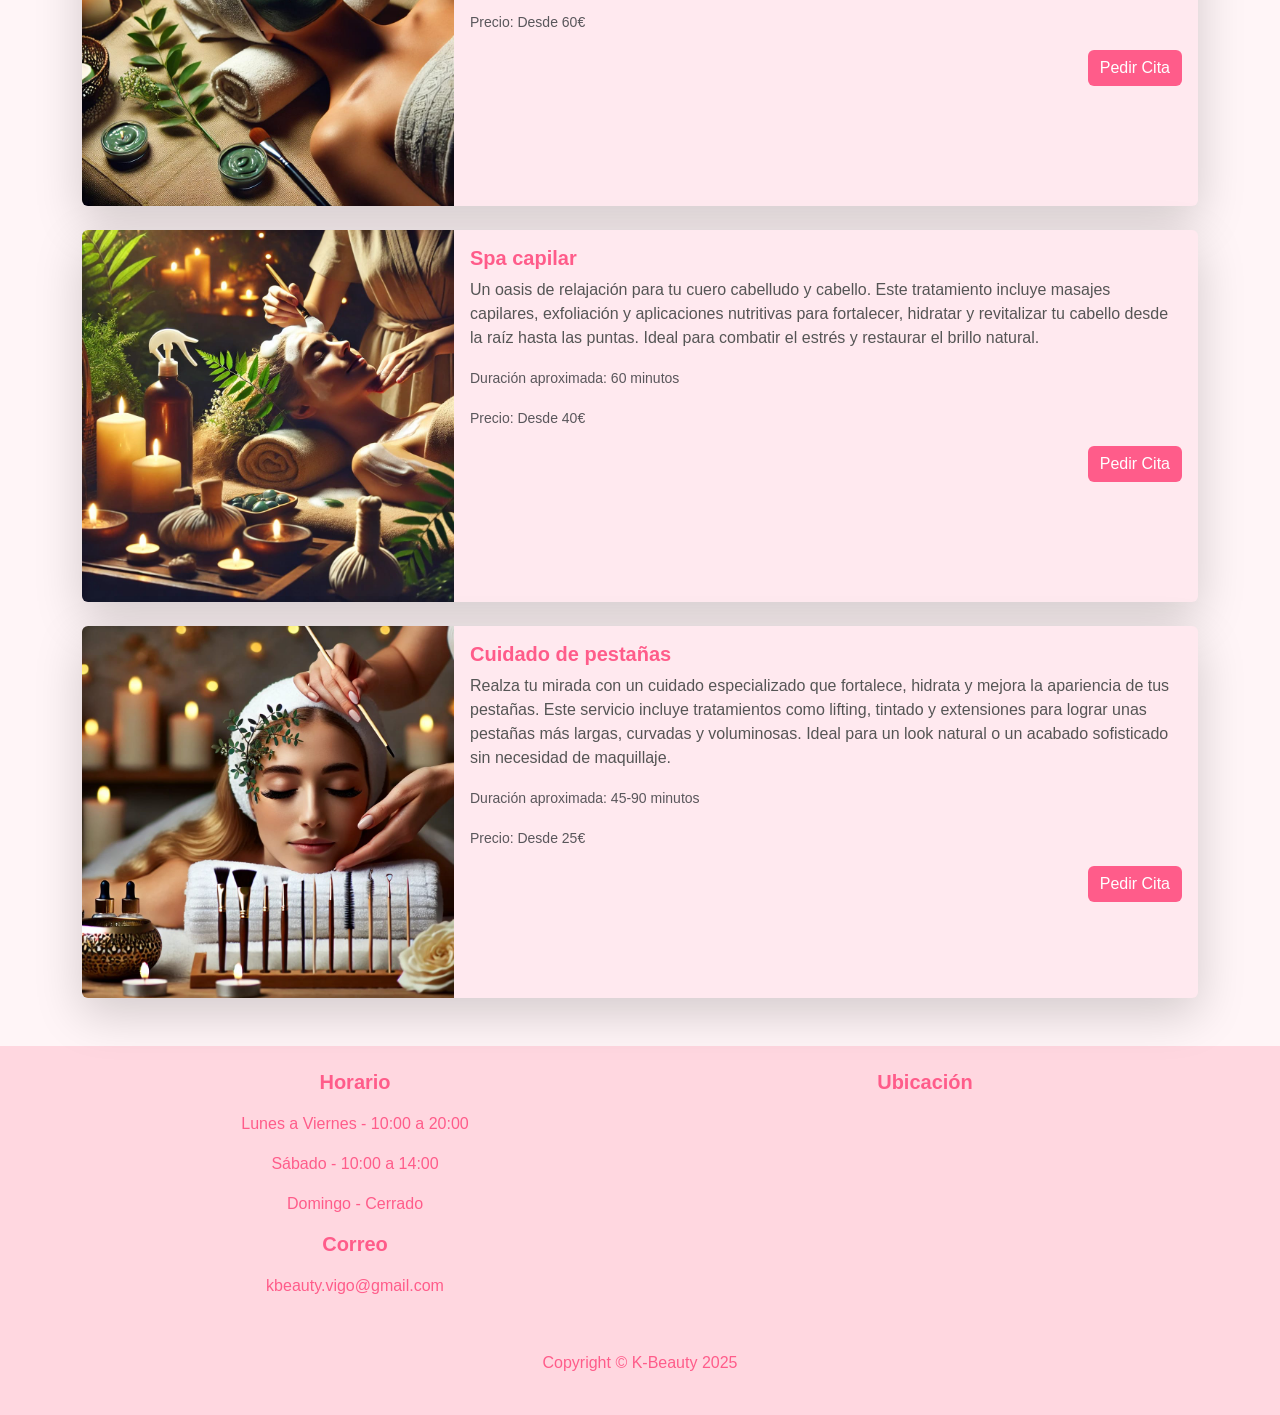
<file: servicios.html>
<!DOCTYPE html>
<html lang="en">

<head>
    <meta charset="UTF-8">
    <meta name="viewport" content="width=device-width, initial-scale=1.0">
    <title>Servicios</title>
    <link href="https://cdn.jsdelivr.net/npm/bootstrap@5.3.2/dist/css/bootstrap.min.css" rel="stylesheet">
    <link rel="stylesheet" href="styles.css">
    <link rel="stylesheet" href="https://cdnjs.cloudflare.com/ajax/libs/font-awesome/6.0.0-beta3/css/all.min.css">
</head>

<body>
    <!-- Navbar -->
    <nav class="navbar navbar-expand-lg navbar-light">
        <div class="container-fluid">
            <a class="navbar-brand" href="index.html">
                <img src="logo.png" alt="K-Beauty Logo" width="225" height="100">
            </a>
            <button class="navbar-toggler" type="button" data-bs-toggle="collapse" data-bs-target="#navbarNav"
                aria-controls="navbarNav" aria-expanded="false" aria-label="Toggle navigation">
                <span class="navbar-toggler-icon"></span>
            </button>
            <div class="collapse navbar-collapse" id="navbarNav">
                <ul class="navbar-nav ms-auto">
                    <li class="nav-item dropdown">
                        <a class="nav-link dropdown-toggle" href="#" id="facialDropdown" role="button"
                            data-bs-toggle="dropdown" aria-expanded="false">
                            Servicios
                        </a>
                        <ul class="dropdown-menu" aria-labelledby="facialDropdown">
                            <li><a class="dropdown-item" href="servicios.html">Análisis dermatológica</a></li>
                            <li><a class="dropdown-item" href="servicios.html">Limpieza facial</a></li>
                            <li><a class="dropdown-item" href="servicios.html">Clases de autocuidado facial</a></li>
                            <li><a class="dropdown-item" href="servicios.html">Tratamientos faciales</a></li>
                            <li><a class="dropdown-item" href="servicios.html">Spa capilar</a></li>
                            <li><a class="dropdown-item" href="servicios.html">Cuidado de pestañas</a></li>

                        </ul>
                    </li>
                    <li class="nav-item"><a class="nav-link" href="productos.html">Nuestros Productos</a></li>
                    <li class="nav-item"><a class="nav-link" href="cita.html">Cita</a></li>
                    <li class="nav-item"><a class="nav-link" href="#footer">Contáctanos</a></li>
                    <li class="nav-item"><a class="nav-link" href="login.html">Entrar</a></li>
                    <li class="nav-item"><a class="nav-link" href="register.html">Registrarse</a></li>
                    <li class="nav-item"> <a href="https://facebook.com" target="_blank">
                            <i class="fab fa-facebook fa-2x" style="color: #3b5998; margin: 0 10px;"></i>
                        </a></li>
                    <li class="nav-item"><a href="https://instagram.com" target="_blank">
                            <i class="fab fa-instagram fa-2x" style="color: #E4405F; margin: 0 10px;"></i>
                        </a></li>
                    <li class="nav-item"> <a href="https://twitter.com" target="_blank">
                            <i class="fab fa-twitter fa-2x" style="color: #1DA1F2; margin: 0 10px;"></i>
                        </a></li>
                </ul>
            </div>
        </div>
    </nav>


    <div class="container my-5">
        <h1 class="text-center mb-4">Nuestros Servicios</h1>


        <div class="card mb-4 shadow-lg">
            <div class="row g-0">
                <div class="col-md-4">
                    <img src="servicios/analisis facial.jpg" class="img-fluid rounded-start"
                        alt="Ejemplo análisis dermatológico">
                </div>
                <div class="col-md-8">
                    <div class="card-body">
                        <h5 class="card-title">Análisis Dermatológico</h5>
                        <p class="card-text">
                            El análisis dermatológico es un procedimiento diseñado para evaluar en detalle la salud de
                            tu piel.
                            Utilizamos herramientas avanzadas para identificar problemas como la sequedad, la
                            sensibilidad,
                            signos de envejecimiento y más. Este servicio es ideal para adaptar un plan personalizado de
                            cuidado
                            que se ajuste a tus necesidades únicas.
                        </p>
                        <p class="card-text text-muted"><small>Duración aproximada: 30 minutos</small></p>
                        <p class="card-text text-muted"><small>Precio: 40€</small></p>
                        <div class="d-flex justify-content-end">
                            <a href="cita.html" class="btn btn-primary">Pedir Cita</a>
                        </div>
                    </div>
                </div>
            </div>
        </div>


        <div class="card mb-4 shadow-lg">
            <div class="row g-0">
                <div class="col-md-4">
                    <img src="servicios/limpieza facial.jpg" class="img-fluid rounded-start" alt="Otro servicio">
                </div>
                <div class="col-md-8">
                    <div class="card-body">
                        <h5 class="card-title">Limpieza Facial</h5>
                        <p class="card-text">
                            Una limpieza facial profunda diseñada para eliminar impurezas, puntos negros y células
                            muertas de la piel. Este tratamiento restaura la luminosidad natural del rostro mientras
                            hidrata y calma la piel. Perfecto para mantener una tez saludable y fresca.
                        </p>
                        <p class="card-text text-muted"><small>Duración aproximada: 60 minutos</small></p>
                        <p class="card-text text-muted"><small>Precio: 40€</small></p>
                        <div class="d-flex justify-content-end">
                            <a href="cita.html" class="btn btn-primary">Pedir Cita</a>
                        </div>
                    </div>
                </div>
            </div>
        </div>
        <div class="card mb-4 shadow-lg">
            <div class="row g-0">
                <div class="col-md-4">
                    <img src="servicios/autocuidado.jpg" class="img-fluid rounded-start" alt="Otro servicio">
                </div>
                <div class="col-md-8">
                    <div class="card-body">
                        <h5 class="card-title">Autocuidado Facial</h5>
                        <p class="card-text">
                            Aprende a cuidar tu piel como una experta. En estas clases, te enseñamos rutinas
                            personalizadas, técnicas de aplicación de productos y consejos prácticos para mantener tu
                            piel saludable y radiante. Ideal para todas las edades y tipos de piel.
                        </p>
                        <p class="card-text text-muted"><small>Duración aproximada: 90 minutos</small></p>
                        <p class="card-text text-muted"><small>Precio: 50€</small></p>
                        <div class="d-flex justify-content-end">
                            <a href="cita.html" class="btn btn-primary">Pedir Cita</a>
                        </div>
                    </div>
                </div>
            </div>
        </div>
        <div class="card mb-4 shadow-lg">
            <div class="row g-0">
                <div class="col-md-4">
                    <img src="servicios/tratamiento facial.jpg" class="img-fluid rounded-start" alt="Otro servicio">
                </div>
                <div class="col-md-8">
                    <div class="card-body">
                        <h5 class="card-title">Tratamientos faciales</h5>
                        <p class="card-text">
                            Disfruta de una experiencia personalizada diseñada para abordar las necesidades específicas
                            de tu piel. Desde hidratación profunda hasta tratamientos antiedad y despigmentantes,
                            utilizamos tecnología avanzada y productos de alta calidad para rejuvenecer y revitalizar tu
                            rostro.
                        </p>
                        <p class="card-text text-muted"><small>Duración aproximada: Variable según el
                                tratamiento</small></p>
                        <p class="card-text text-muted"><small>Precio: Desde 60€</small></p>
                        <div class="d-flex justify-content-end">
                            <a href="cita.html" class="btn btn-primary">Pedir Cita</a>
                        </div>
                    </div>
                </div>
            </div>
        </div>
        <div class="card mb-4 shadow-lg">
            <div class="row g-0">
                <div class="col-md-4">
                    <img src="servicios/spa capilar.jpg" class="img-fluid rounded-start" alt="Otro servicio">
                </div>
                <div class="col-md-8">
                    <div class="card-body">
                        <h5 class="card-title">Spa capilar</h5>
                        <p class="card-text">
                            Un oasis de relajación para tu cuero cabelludo y cabello. Este tratamiento incluye masajes
                            capilares, exfoliación y aplicaciones nutritivas para fortalecer, hidratar y revitalizar tu
                            cabello desde la raíz hasta las puntas. Ideal para combatir el estrés y restaurar el brillo
                            natural.
                        </p>
                        <p class="card-text text-muted"><small>Duración aproximada: 60 minutos</small></p>
                        <p class="card-text text-muted"><small>Precio: Desde 40€</small></p>
                        <div class="d-flex justify-content-end">
                            <a href="cita.html" class="btn btn-primary">Pedir Cita</a>
                        </div>
                    </div>
                </div>
            </div>
        </div>
        <div class="card mb-4 shadow-lg">
            <div class="row g-0">
                <div class="col-md-4">
                    <img src="servicios/pestañas.jpg" class="img-fluid rounded-start" alt="Otro servicio">
                </div>
                <div class="col-md-8">
                    <div class="card-body">
                        <h5 class="card-title">Cuidado de pestañas</h5>
                        <p class="card-text">
                            Realza tu mirada con un cuidado especializado que fortalece, hidrata y mejora la apariencia
                            de tus pestañas. Este servicio incluye tratamientos como lifting, tintado y extensiones para
                            lograr unas pestañas más largas, curvadas y voluminosas. Ideal para un look natural o un
                            acabado sofisticado sin necesidad de maquillaje.
                        </p>
                        <p class="card-text text-muted"><small>Duración aproximada: 45-90 minutos</small></p>
                        <p class="card-text text-muted"><small>Precio: Desde 25€</small></p>
                        <div class="d-flex justify-content-end">
                            <a href="cita.html" class="btn btn-primary">Pedir Cita</a>
                        </div>
                    </div>
                </div>
            </div>
        </div>
    </div>


    <footer id="footer" class="text-center p-4">
        <div class="container">
            <div class="row">
                <div class="col-md-6">
                    <h5>Horario</h5>
                    <p>Lunes a Viernes - 10:00 a 20:00</p>
                    <p>Sábado - 10:00 a 14:00</p>
                    <p>Domingo - Cerrado</p>
                    <h5>Correo</h5>
                    <p>kbeauty.vigo@gmail.com</p>
                </div>
                <div class="col-md-6">
                    <h5>Ubicación</h5>
                    <div class="d-flex justify-content-center">
                        <iframe
                            src="https://www.google.com/maps/embed?pb=!1m14!1m8!1m3!1d12634.724489437243!2d-8.7222!3d42.2401!3m2!1i1024!2i768!4f13.1!3m3!1m2!1s0xd2bf04a08e1b10d%3A0x1a3d56c85d2e70bc!2sAvenida%20de%20Gran%20V%C3%ADa%2039%2C%20Vigo%2C%20Pontevedra!5e0!3m2!1ses!2ses!4v1675941212839!5m2!1ses!2ses"
                            width="300" height="200" style="border:0;" allowfullscreen="" loading="lazy"></iframe>
                    </div>
                </div>
            </div>
            <div class="mt-4">
                <p>Copyright © K-Beauty 2025 </p>
            </div>
        </div>
    </footer>

    <script src="https://cdn.jsdelivr.net/npm/bootstrap@5.3.2/dist/js/bootstrap.bundle.min.js"></script>
</body>

</html>
</file>
<file: styles.css>
body {
    background-color: #fff5f7;
    font-family: 'Arial', sans-serif;
    color: #333;
}

/* Navbar style */
.navbar {
    background-color: #ffd7e0;
}


.navbar-brand {
    font-weight: bold;
    color: #ff5c8a;
}

.navbar-brand:hover {
    color: #ff2d6c;
}

.carousel-item img {
    width: 80%;
    height: 300px;
    object-fit: contain;
    margin: 0 auto;
}





.nav-link {
    color: #ff5c8a;
}

.nav-link:hover {
    color: #ff2d6c;
}

/* Titles */
h2 {
    color: #ff5c8a;
    margin-bottom: 30px;
}

/* Cards */
.card {
    border: none;
    background-color: #ffe9ef;
    box-shadow: 0 4px 6px rgba(0, 0, 0, 0.1);
    transition: transform 0.3s ease, box-shadow 0.3s ease;
}

.card:hover {
    transform: scale(1.05);
    box-shadow: 0 6px 8px rgba(0, 0, 0, 0.15);
}

.card-title {
    color: #ff5c8a;
    font-weight: bold;
}

.card-text {
    color: #555;
}

.btn-primary {
    background-color: #ff5c8a;
    border: none;
}

.btn-primary:hover {
    background-color: #ff2d6c;
}

/* Footer */
footer {
    background-color: #ffd7e0;
    color: #ff5c8a;
}

footer h5 {
    font-weight: bold;
    padding-bottom: 10px;
}



footer a {
    color: #ff5c8a;
    text-decoration: none;
}

footer a:hover {
    color: #ff2d6c;
}

iframe {
    border-radius: 10px;
    margin-top: 15px;
}







/*Revisar tarjetas productos*/

/* Estilo para las tarjetas de productos */
/* Ajuste para que las tarjetas se acomoden en 5 por fila */
.product-card {
    position: relative;
    border: 1px solid #ddd;
    border-radius: 8px;
    box-shadow: 0 4px 8px rgba(0, 0, 0, 0.1);
    transition: transform 0.2s;
    margin-bottom: 15px; /* Espacio entre tarjetas */
}

.product-card:hover {
    transform: scale(1.05);
}

.product-card img {
    border-top-left-radius: 8px;
    border-top-right-radius: 8px;
    height: 200px;
    width: 100%;
    object-fit: cover;
}

.product-card .card-body {
    padding: 10px;
}

.product-card .card-title {
    font-size: 1rem;
    font-weight: bold;
    margin-bottom: 8px;
}

.product-card .card-text {
    font-size: 0.85rem;
    color: #666;
    margin-bottom: 12px;
}

.product-card .price {
    font-size: 1rem;
    font-weight: bold;
    color: #333;
}

.product-card .add-to-cart {
    background-color: #007bff;
    color: white;
    border: none;
    border-radius: 50%;
    width: 40px;
    height: 40px;
    display: flex;
    justify-content: center;
    align-items: center;
    box-shadow: 0 2px 4px rgba(0, 0, 0, 0.2);
}

.product-card .add-to-cart:hover {
    background-color: #0056b3;
    cursor: pointer;
}















/* revisar productos*/
</file>
